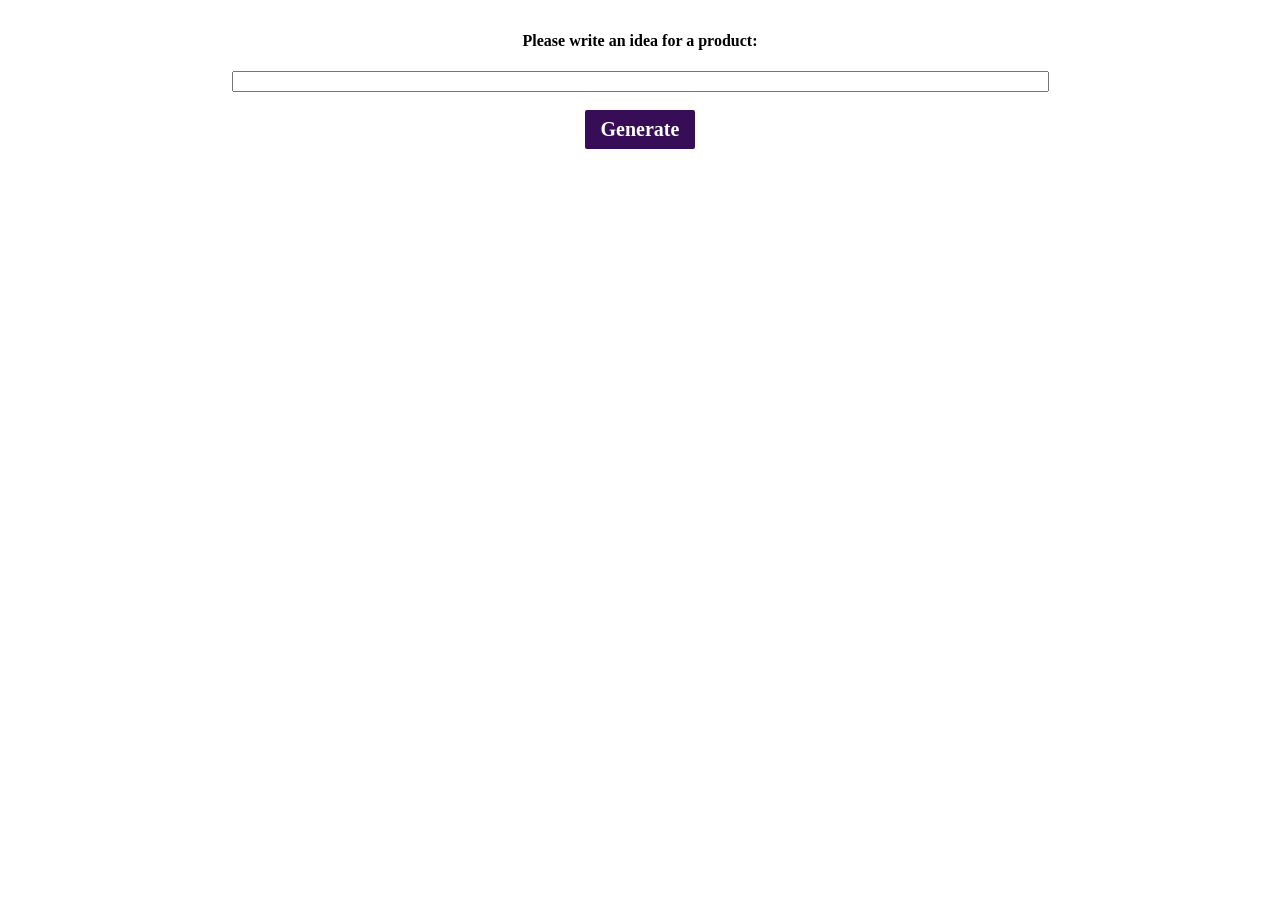
<file: index.html>
<html>
  <head>
    <script src="https://ajax.googleapis.com/ajax/libs/jquery/3.1.1/jquery.min.js"></script>
    <style>
      body {
        width: 960px;
        padding: 2rem;
        margin: 0 auto;
        text-align: center;
      }

      .button {
        position: relative;
        padding: 8px 16px;
        background: #360d56;
        border: none;
        outline: none;
        border-radius: 2px;
        cursor: pointer;
      }

      .button:active {
        background: #360d56ba;
      }

      .button__text {
        font: bold 20px "Quicksand", san-serif;
        color: #ffffff;
        transition: all 0.2s;
      }

      .button--loading .button__text {
        visibility: hidden;
        opacity: 0;
      }

      .button--loading::after {
        content: "";
        position: absolute;
        width: 16px;
        height: 16px;
        top: 0;
        left: 0;
        right: 0;
        bottom: 0;
        margin: auto;
        border: 4px solid transparent;
        border-top-color: #ffffff;
        border-radius: 50%;
        animation: button-loading-spinner 1s ease infinite;
      }

      @keyframes button-loading-spinner {
        from {
          transform: rotate(0turn);
        }

        to {
          transform: rotate(1turn);
        }
      }
    </style>
  </head>
  <body>
    <tr>
      <td>
        <h4>Please write an idea for a product:</h4>
        <input
          type="text"
          name="prompt"
          id="prompt"
          maxlength="100"
          size="100"
        /><br /><br />
        <button id="button" type="button" class="button">
          <span class="button__text">Generate</span>
        </button>
        <div
          style="display: flex; flex-direction: column; justify-content: center"
          id="response"
        ></div>
      </td>
    </tr>
  </body>
  <script>
    $(document).ready(function () {
      $("button").click(async function (event) {
        this.classList.toggle("button--loading");
        input = $('input[name="prompt"]').val();
        var the_id = event.target.id;
        await $.ajax({
          url: "http://localhost:8000/generate",
          type: "get",
          data: { prompt: input },
          success: function (response) {
            $("#response").html(
              "<h1>" +
                response.name +
                "</h1>" +
                "<p>" +
                response.description +
                "</p>" +
                '<image style="width: 512px; height: 512px; margin: 0 auto;" src=' +
                response.image +
                ">"
            );
          },
          error: function (xhr) {
            $("#response").html("<p> Something went wrong </p>");
          },
        });
        this.classList.toggle("button--loading");
      });
    });
  </script>
</html>
</file>
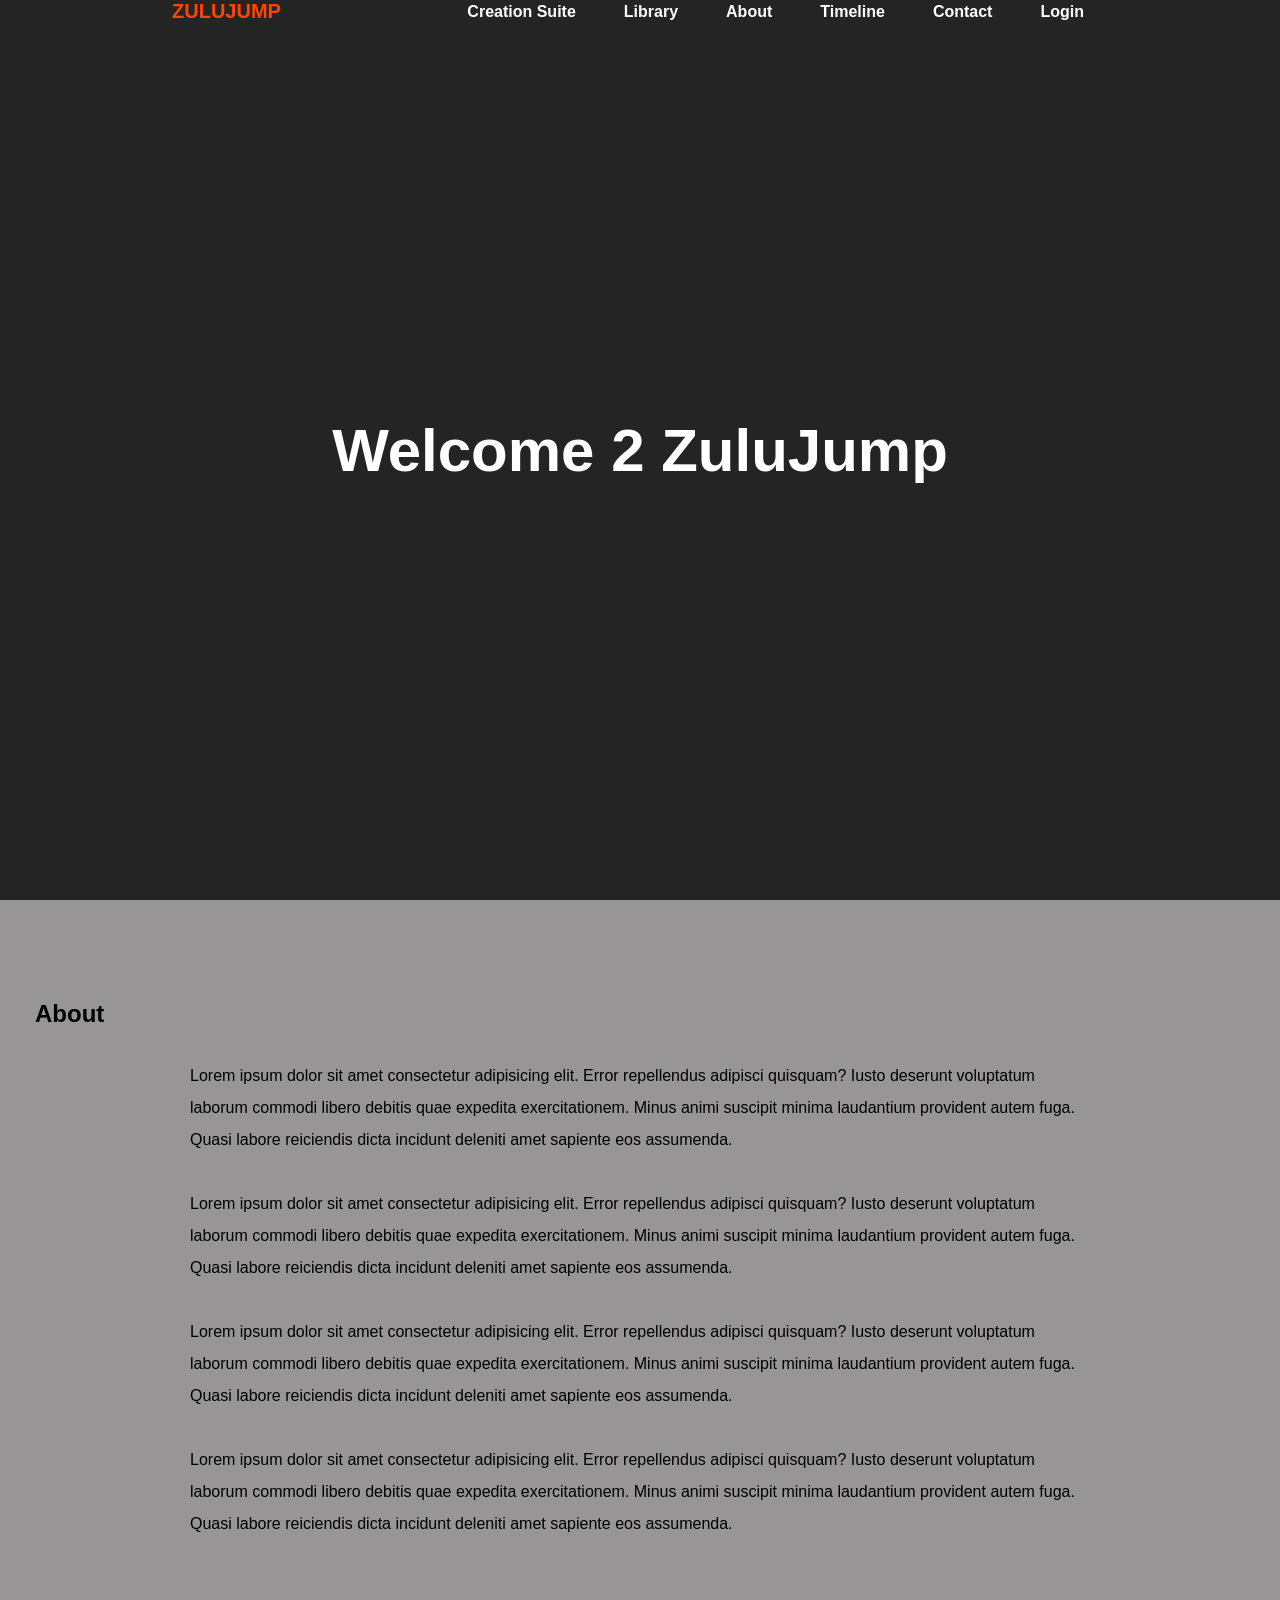
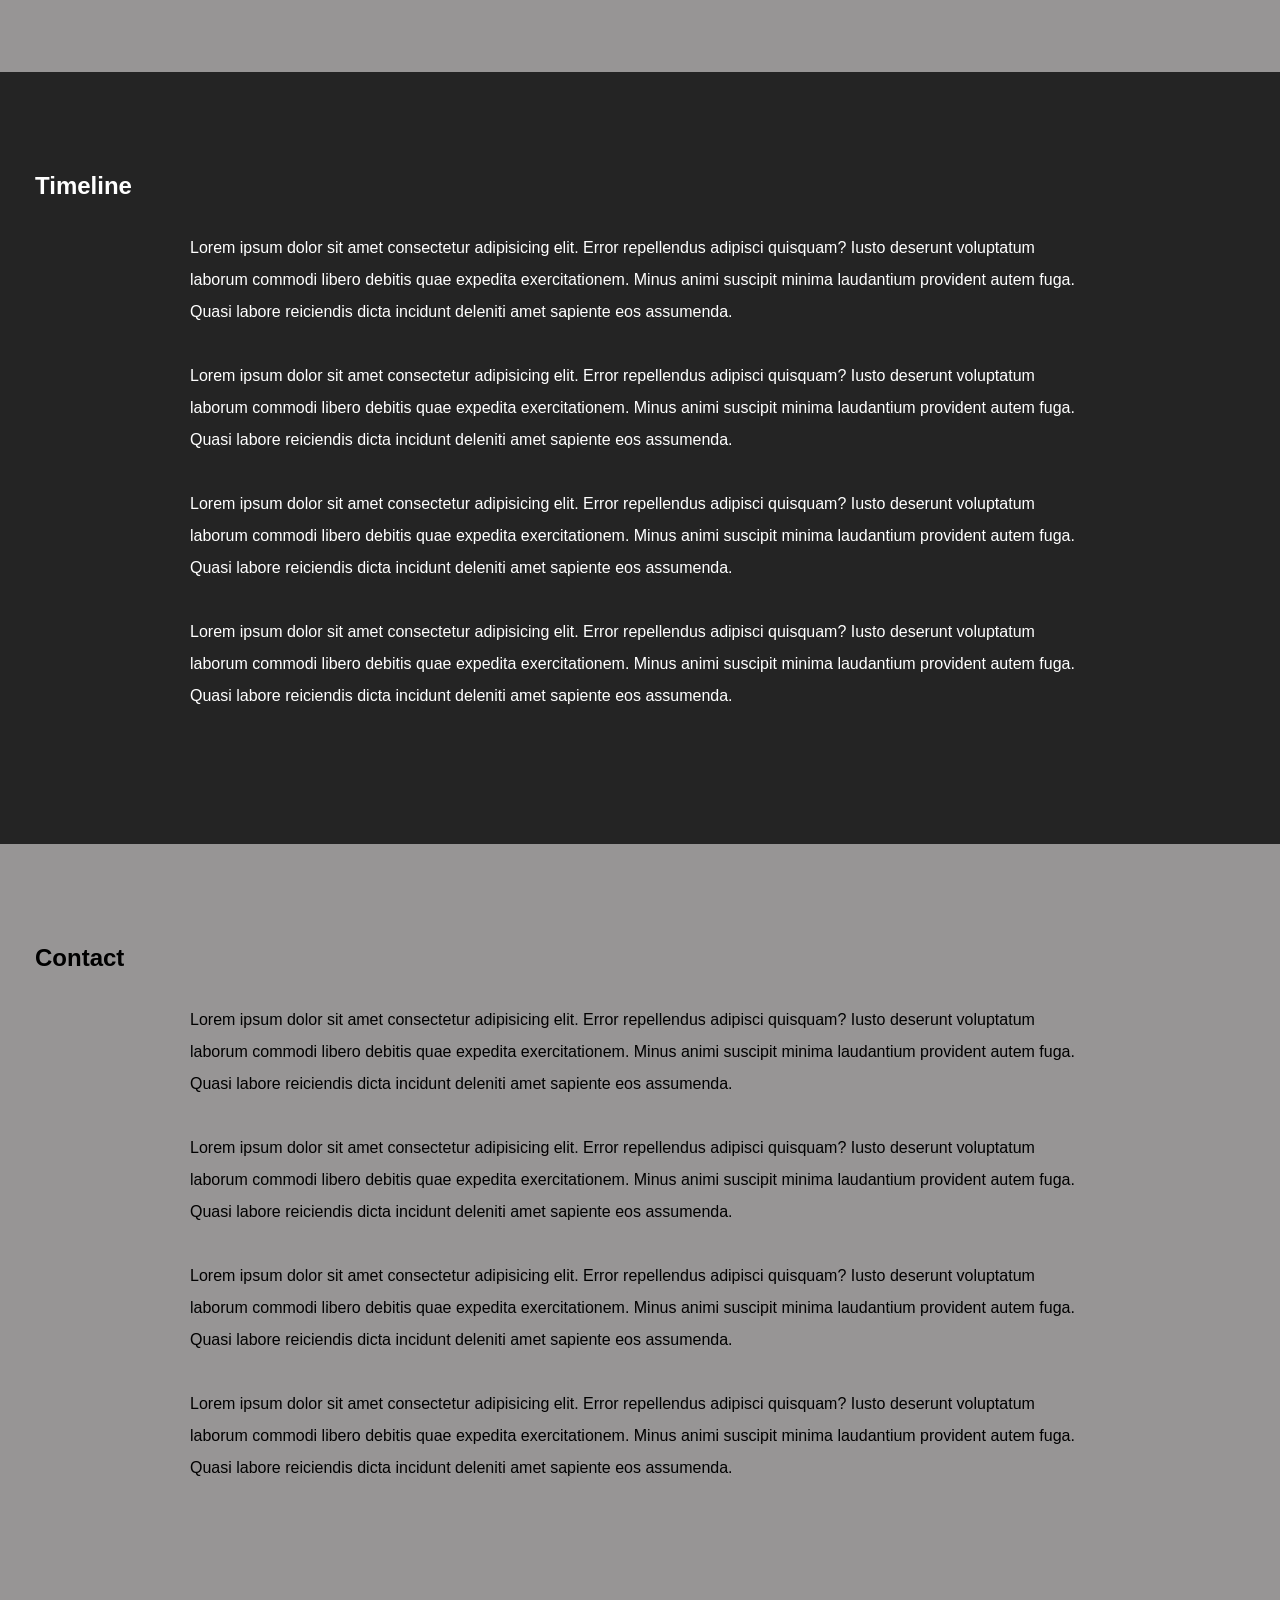
<file: main.html>
<!DOCTYPE html>
<html lang="en">
    <head>
        <meta charset="UTF-8">
        <meta name="viewport" content="width=device-width, initial-scale=1.0">
        <title>Webpage</title>
        <link rel="stylesheet" href="main.css">
        <link href='https://unpkg.com/boxicons@2.1.4/css/boxicons.min.css'
            rel='stylesheet'>
        <link
            href="https://cdnjs.cloudflare.com/ajax/libs/font-awesome/4.7.0/css/font-awesome.min.css"
            rel="stylesheet">
        <script src="main.js"></script>
    </head>
    <body>
        <header class="sticky-navbar scrolling">
            <nav>
                <div class="logo">
                    ZuluJump
                </div>

                <ul class="navbar">
                    <li>
                        <a href="creationSuite.html">Creation Suite</a>
                    </li>
                    <li>
                        <a href="library.html">Library</a>
                    </li>
                    <li>
                        <a href="#about">About</a>
                    </li>
                    <li>
                        <a href="#timeline">Timeline</a>
                    </li>
                    <li>
                        <a href="#contact">Contact</a>
                    </li>
                    <li>
                        <a href="login.html">Login</a>
                    </li>
                </ul>
            </nav>
        </header>

        <section class="hero">
            <h1>Welcome 2 ZuluJump</h1>
        </section>

        <section id="about">
            <h1>About</h1>
            <p>Lorem ipsum dolor sit amet consectetur adipisicing elit. Error
                repellendus adipisci quisquam? Iusto
                deserunt voluptatum laborum commodi libero debitis quae expedita
                exercitationem. Minus animi suscipit minima laudantium provident
                autem fuga.
                Quasi labore reiciendis dicta incidunt deleniti amet sapiente
                eos assumenda.
            </p>

            <p>Lorem ipsum dolor sit amet consectetur adipisicing elit. Error
                repellendus adipisci quisquam? Iusto
                deserunt voluptatum laborum commodi libero debitis quae expedita
                exercitationem. Minus animi suscipit minima laudantium provident
                autem fuga.
                Quasi labore reiciendis dicta incidunt deleniti amet sapiente
                eos assumenda.
            </p>

            <p>Lorem ipsum dolor sit amet consectetur adipisicing elit. Error
                repellendus adipisci quisquam? Iusto
                deserunt voluptatum laborum commodi libero debitis quae expedita
                exercitationem. Minus animi suscipit minima laudantium provident
                autem fuga.
                Quasi labore reiciendis dicta incidunt deleniti amet sapiente
                eos assumenda.
            </p>

            <p>Lorem ipsum dolor sit amet consectetur adipisicing elit. Error
                repellendus adipisci quisquam? Iusto
                deserunt voluptatum laborum commodi libero debitis quae expedita
                exercitationem. Minus animi suscipit minima laudantium provident
                autem fuga.
                Quasi labore reiciendis dicta incidunt deleniti amet sapiente
                eos assumenda.
            </p>
        </section>

        <section id="timeline">
            <h1>Timeline</h1>
            <p>Lorem ipsum dolor sit amet consectetur adipisicing elit. Error
                repellendus adipisci quisquam? Iusto
                deserunt voluptatum laborum commodi libero debitis quae expedita
                exercitationem. Minus animi suscipit minima laudantium provident
                autem fuga.
                Quasi labore reiciendis dicta incidunt deleniti amet sapiente
                eos assumenda.
            </p>

            <p>Lorem ipsum dolor sit amet consectetur adipisicing elit. Error
                repellendus adipisci quisquam? Iusto
                deserunt voluptatum laborum commodi libero debitis quae expedita
                exercitationem. Minus animi suscipit minima laudantium provident
                autem fuga.
                Quasi labore reiciendis dicta incidunt deleniti amet sapiente
                eos assumenda.
            </p>

            <p>Lorem ipsum dolor sit amet consectetur adipisicing elit. Error
                repellendus adipisci quisquam? Iusto
                deserunt voluptatum laborum commodi libero debitis quae expedita
                exercitationem. Minus animi suscipit minima laudantium provident
                autem fuga.
                Quasi labore reiciendis dicta incidunt deleniti amet sapiente
                eos assumenda.
            </p>

            <p>Lorem ipsum dolor sit amet consectetur adipisicing elit. Error
                repellendus adipisci quisquam? Iusto
                deserunt voluptatum laborum commodi libero debitis quae expedita
                exercitationem. Minus animi suscipit minima laudantium provident
                autem fuga.
                Quasi labore reiciendis dicta incidunt deleniti amet sapiente
                eos assumenda.
            </p>
        </section>

        <section id="contact">
            <h1>Contact</h1>
            <p>Lorem ipsum dolor sit amet consectetur adipisicing elit. Error
                repellendus adipisci quisquam? Iusto
                deserunt voluptatum laborum commodi libero debitis quae expedita
                exercitationem. Minus animi suscipit minima laudantium provident
                autem fuga.
                Quasi labore reiciendis dicta incidunt deleniti amet sapiente
                eos assumenda.
            </p>

            <p>Lorem ipsum dolor sit amet consectetur adipisicing elit. Error
                repellendus adipisci quisquam? Iusto
                deserunt voluptatum laborum commodi libero debitis quae expedita
                exercitationem. Minus animi suscipit minima laudantium provident
                autem fuga.
                Quasi labore reiciendis dicta incidunt deleniti amet sapiente
                eos assumenda.
            </p>

            <p>Lorem ipsum dolor sit amet consectetur adipisicing elit. Error
                repellendus adipisci quisquam? Iusto
                deserunt voluptatum laborum commodi libero debitis quae expedita
                exercitationem. Minus animi suscipit minima laudantium provident
                autem fuga.
                Quasi labore reiciendis dicta incidunt deleniti amet sapiente
                eos assumenda.
            </p>

            <p>Lorem ipsum dolor sit amet consectetur adipisicing elit. Error
                repellendus adipisci quisquam? Iusto
                deserunt voluptatum laborum commodi libero debitis quae expedita
                exercitationem. Minus animi suscipit minima laudantium provident
                autem fuga.
                Quasi labore reiciendis dicta incidunt deleniti amet sapiente
                eos assumenda.
            </p>
        </section>
    </body>

</html>
</file>
<file: main.css>
* {
  margin: 0;
  padding: 0;
  box-sizing: border-box;
  font-family: "Poppins", sans-serif;
}

html {
  scroll-behavior: smooth;
}

body {
  background-color: rgba(48, 44, 44, 0.5);
  margin: 0;
}

section {
  padding: 100px 35px;
}

section p {
  line-height: 2;
  max-width: 900px;
  margin: 32px auto;
}

section:nth-of-type(2n-1) {
  background: #242424;
  color: #fff;
}

section.hero {
  height: 100vh;
  display: flex;
  align-items: center;
  padding: 0 100px;
}

section.hero h1 {
  color: white;
  font-size: 60px;
  font-weight: 800;
  text-align: center;
  width: 100%;
}

/* Navigation bar */
header {
  width: 100%;
  position: fixed;
  top: 0;
  left: 0;
  z-index: 9999;
  transition: all 300ms  ease-in-out;


  .logo{
    left:100%;
    font-weight: 600;
    color: orangered;
    text-transform: uppercase;
    font-size: 20px;
  }
}

header nav {
  max-width: 1000px;
  display: flex;
  justify-content: space-between;
  align-items: center;
  padding: 0 32px;
  margin: 0 auto;
}

ul {
  display: flex;
  list-style: none;
}

header ul li {
  margin: 0 24px;
}

header ul li a {
  text-decoration: none;
  color: white;
  font-weight: 800;
}

.logo:hover{
  font-size: 130%;
  color: orangered;
  text-decoration: underline;
  font-weight: 1000;
}

header ul li:hover{
  font-size: 130%;
  color: white;
  text-decoration: underline;
  font-weight: 1000;
}

/* scroll stuff */
.scroll-down {
	header{
		transform: translate3d(0, -100%, 0);
	}
}

.scroll-up{
	header {
		filter: drop-shadow(0 -10px 20px rgb(170, 170, 170));
	}
}

.menu-is-open {
	overflow: hidden;

	header {
		filter: none;
	}
}
</file>
